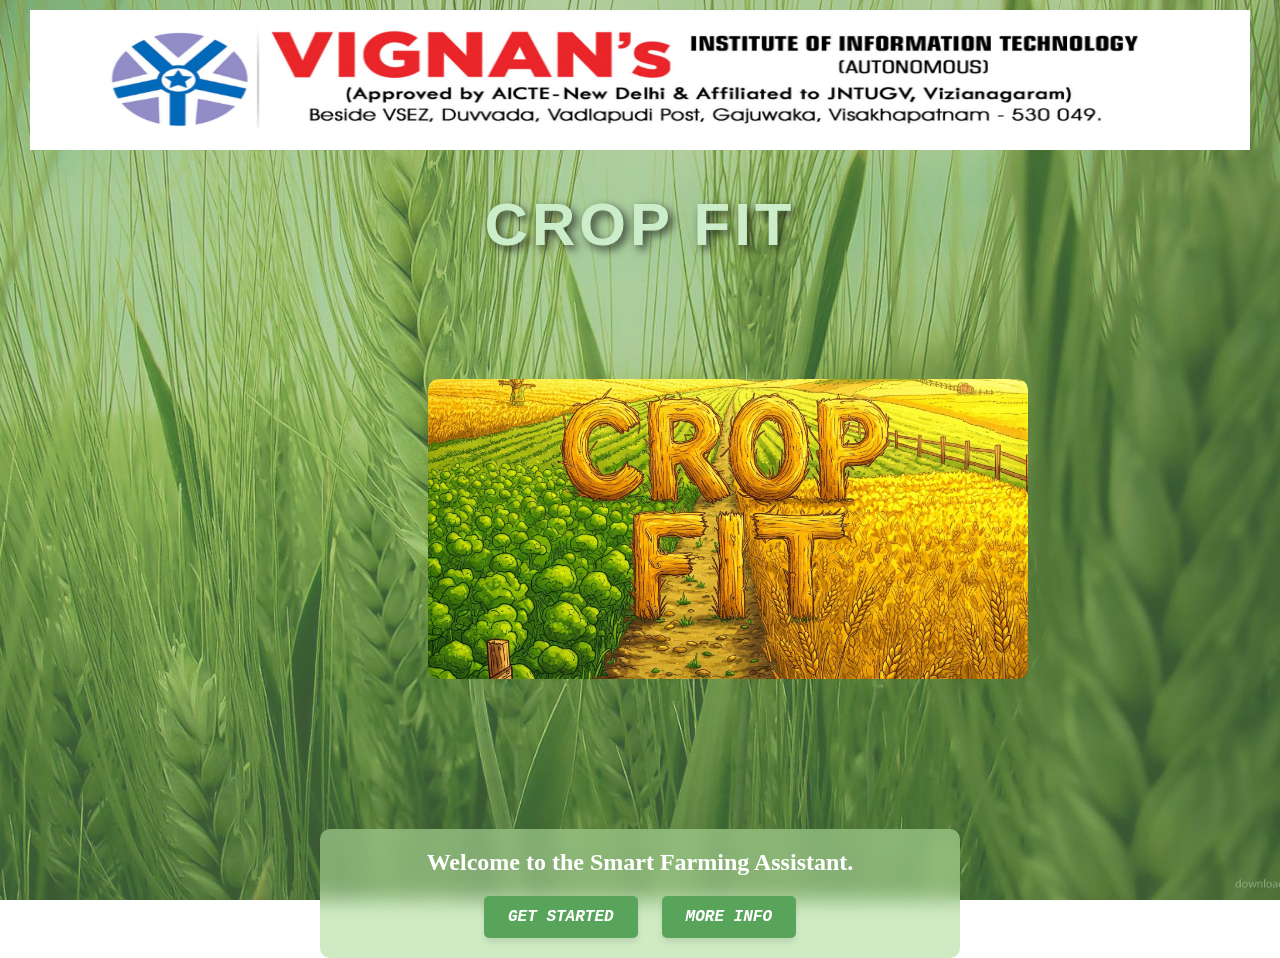
<file: index.html>
<!DOCTYPE html>
<html lang="en">
<head>
    <meta charset="UTF-8">
    <meta name="viewport" content="width=device-width, initial-scale=1.0">
    <title>Document</title>
    <link rel="stylesheet" href="front.css">
</head>
<body>
    <div class="top">
       <img src="name_img.png">
    </div>
    <div class="crop-fit-heading">
        <h1>Crop Fit</h1>
    </div>
    <div class="container">     
        <div class="context">
            <div class="slidess">
                <img id="slide1" src="cropimg.1.jpg">
                <img id="slide2" src="cropimg.2.jpg">
                <img id="slide3" src="cropimg.3.jpg">
                <img id="slide4" src="cropimg.4.jpg">
            </div>
        </div>
    </div>
    <div class="ver">
         <h2 style="text-align: center;">Welcome to the Smart Farming Assistant.</h2>
         <div class="hor">
              <button class="continue"><a href="crop.html">Get Started</a></button>
            <button class="continue"><a href="desnxt.html"> More Info</a></button>
         </div>
    </div>
    <script src="script.js"></script>
</body>
</html>
</file>
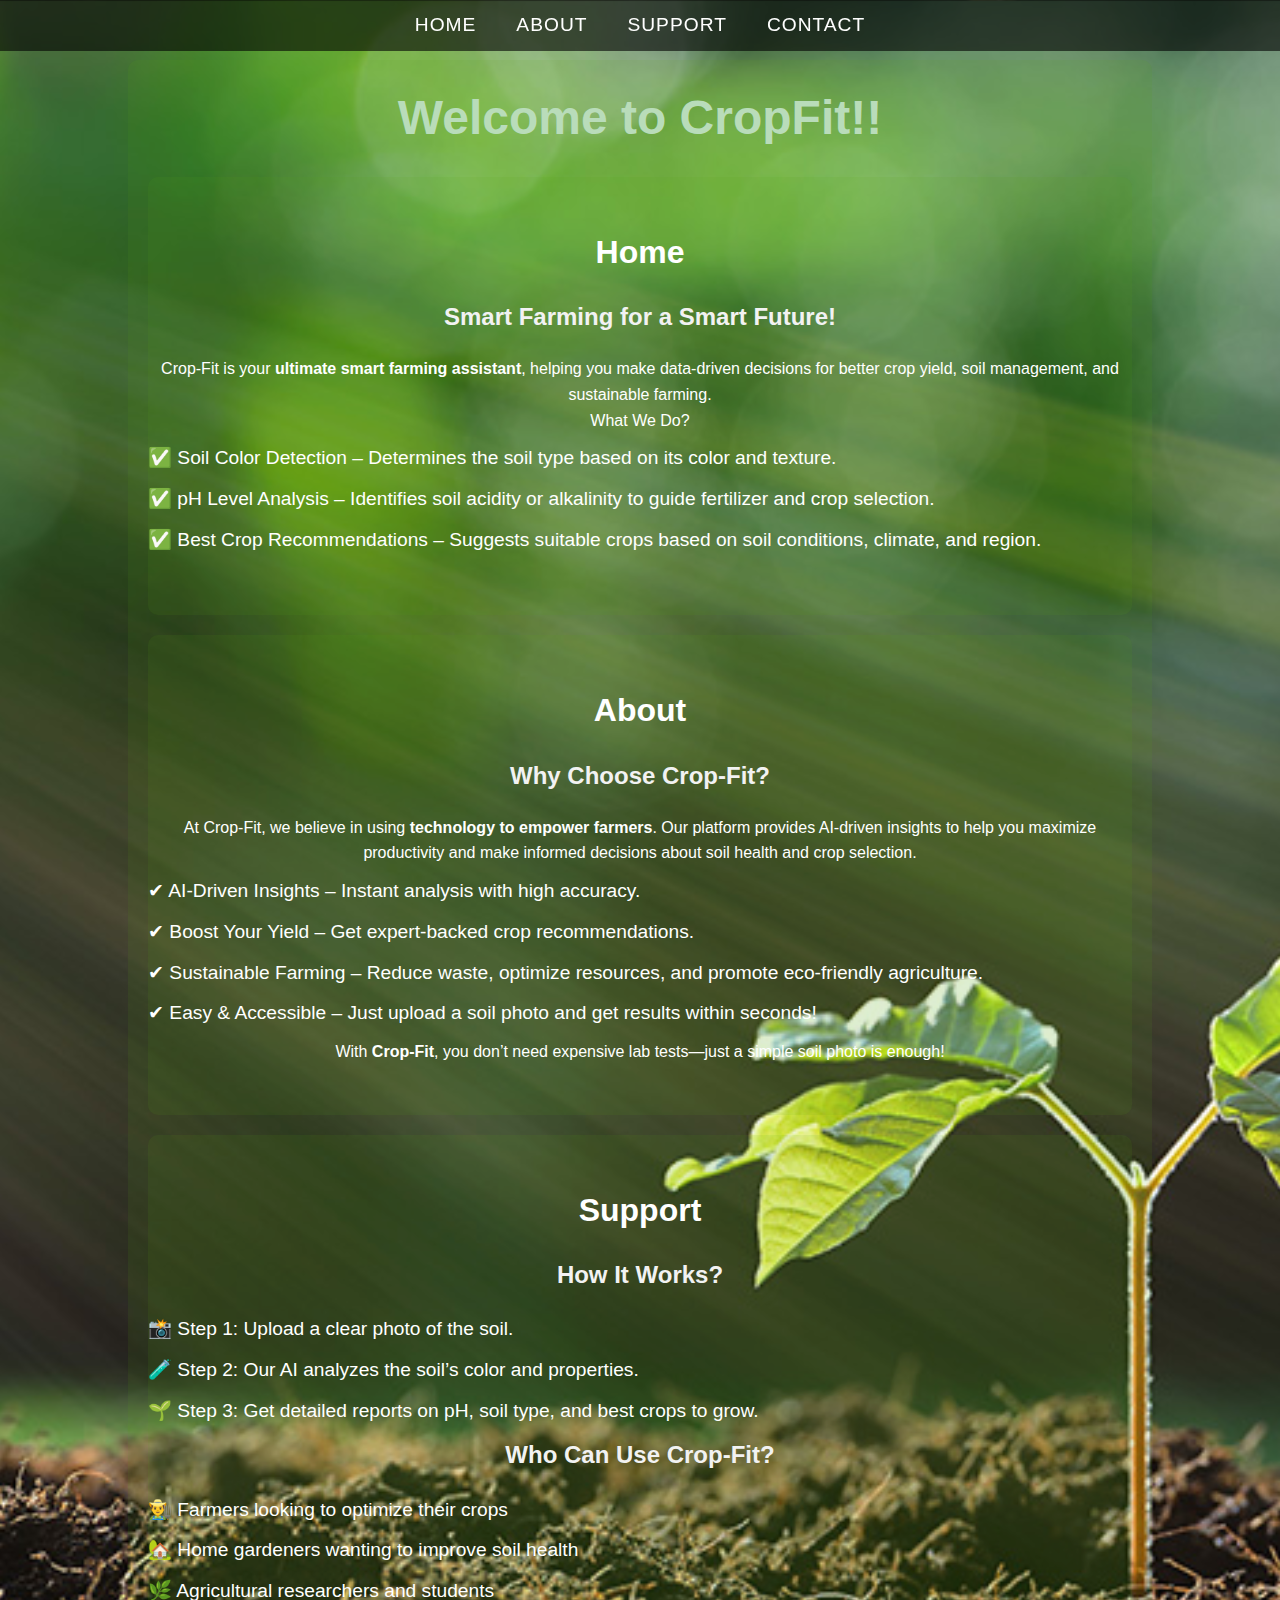
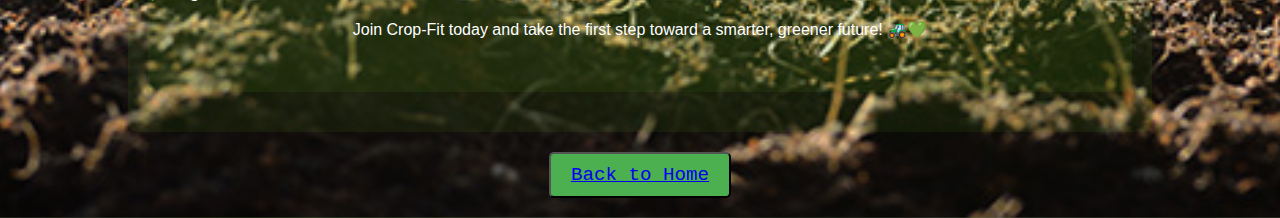
<file: desnxt.html>
<!DOCTYPE html>
<html lang="en">
<head>
    <meta charset="UTF-8">
    <meta name="viewport" content="width=device-width, initial-scale=1.0">
    <title>Document</title>
    <link rel="stylesheet" href="desnxt.css">
</head>
<body>
    <nav>
        <ul>
            <li><a href="#home">Home</a></li>
            <li><a href="#about">About</a></li>
            <li><a href="#support">Support</a></li>
            <li><a href="#contact-page">Contact</a></li>
        </ul>
    </nav>
    
    <div class="container">
        <h1>Welcome to CropFit!!</h1>
        
        <section id="home" class="section">
            <h3>Home</h3>
            <h5>Smart Farming for a Smart Future!</h5>
            <p>Crop-Fit is your <strong>ultimate smart farming assistant</strong>, helping you make data-driven decisions for better crop yield, soil management, and sustainable farming.</p>
            <p>What We Do?</p>
            <ul>
                <li>✅ Soil Color Detection – Determines the soil type based on its color and texture.</li>
                <li>✅ pH Level Analysis – Identifies soil acidity or alkalinity to guide fertilizer and crop selection.</li>
                <li>✅ Best Crop Recommendations – Suggests suitable crops based on soil conditions, climate, and region.</li>
            </ul>
        </section>
        
        <section id="about" class="section">
            <h3>About</h3>
            <h5>Why Choose Crop-Fit?</h5>
            <p>At Crop-Fit, we believe in using <strong>technology to empower farmers</strong>. Our platform provides AI-driven insights to help you maximize productivity and make informed decisions about soil health and crop selection.</p>
            <ul>
                <li>✔ AI-Driven Insights – Instant analysis with high accuracy.</li>
                <li>✔ Boost Your Yield – Get expert-backed crop recommendations.</li>
                <li>✔ Sustainable Farming – Reduce waste, optimize resources, and promote eco-friendly agriculture.</li>
                <li>✔ Easy & Accessible – Just upload a soil photo and get results within seconds!</li>
            </ul>
            <p>With <strong>Crop-Fit</strong>, you don’t need expensive lab tests—just a simple soil photo is enough!</p>
        </section>
    
        <section id="support" class="section">
            <h3>Support</h3>
            <h5>How It Works?</h5>
            <ul>
                <li>📸 Step 1: Upload a clear photo of the soil.</li>
                <li>🧪 Step 2: Our AI analyzes the soil’s color and properties.</li>
                <li>🌱 Step 3: Get detailed reports on pH, soil type, and best crops to grow.</li>
            </ul>
            
            <h5>Who Can Use Crop-Fit?</h5>
            <ul>
                <li>👨‍🌾 Farmers looking to optimize their crops</li>
                <li>🏡 Home gardeners wanting to improve soil health</li>
                <li>🌿 Agricultural researchers and students</li>
            </ul>

            <p>Join Crop-Fit today and take the first step toward a smarter, greener future! 🚜💚</p>
        </section>
    </div>

    <button class="continue">
        <a href="main.html">Back to Home</a>
    </button>
    
</body>
</html>
</file>
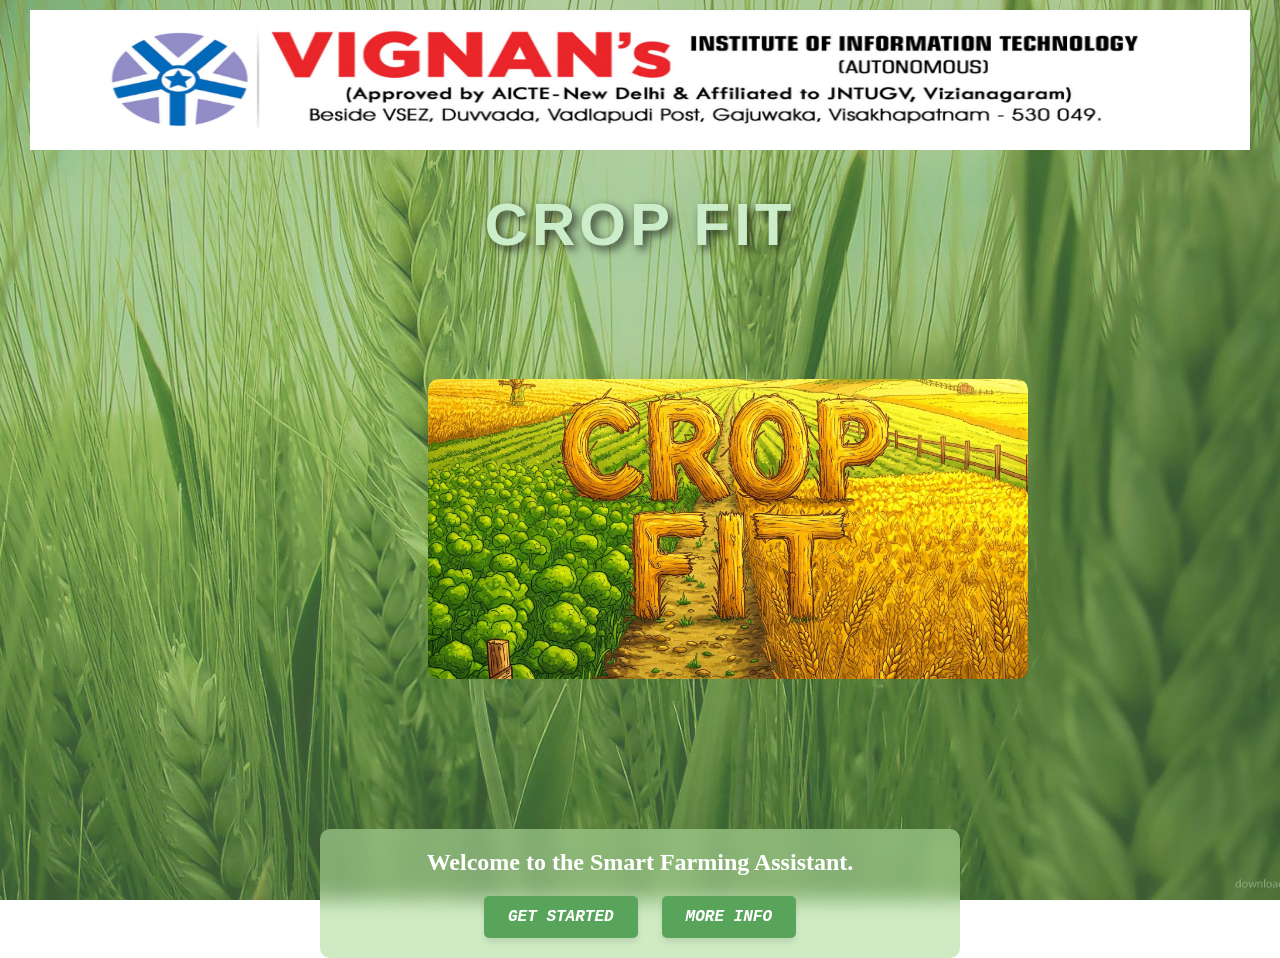
<file: front.html>
<!DOCTYPE html>
<html lang="en">
<head>
    <meta charset="UTF-8">
    <meta name="viewport" content="width=device-width, initial-scale=1.0">
    <title>Document</title>
    <link rel="stylesheet" href="front.css">
</head>
<body>
    <div class="top">
       <img src="name_img.png">
    </div>
    <div class="crop-fit-heading">
        <h1>Crop Fit</h1>
    </div>
    <div class="container">     
        <div class="context">
            <div class="slidess">
                <img id="slide1" src="cropimg.1.jpg">
                <img id="slide2" src="cropimg.2.jpg">
                <img id="slide3" src="cropimg.3.jpg">
                <img id="slide4" src="cropimg.4.jpg">
            </div>
        </div>
    </div>
    <div class="ver">
         <h2 style="text-align: center;">Welcome to the Smart Farming Assistant.</h2>
         <div class="hor">
              <button class="continue"><a href="crop.html">Get Started</a></button>
            <button class="continue"><a href="desnxt.html"> More Info</a></button>
         </div>
    </div>
    <script src="script.js"></script>
</body>
</html>
</file>
<file: front.css>
*{
    margin: 0;
    padding: 0px;
}


/* Styling for the Crop Fit Heading */
.crop-fit-heading h1 {
    font-family:'Lucida Sans', 'Lucida Sans Regular', 'Lucida Grande', 'Lucida Sans Unicode', Geneva, Verdana, sans-serif; /* Use 'Roboto Slab' for bold and clean look */
    font-size: 60px; /* Larger font size */
    font-weight: 700; /* Make it bold */
    text-transform: uppercase; /* Uppercase text for emphasis */
    letter-spacing: 4px; /* Add some spacing between the letters */
    color: #cbedca; /* White color for contrast */
    text-shadow: 4px 4px 10px rgba(0, 0, 0, 0.7); /* Soft shadow for readability */
    margin-bottom: 20px; /* Space between the heading and content */
    transition: all 0.3s ease; /* Smooth transition for hover effect */
    text-align: center;
    margin-top: 30px;
}

.crop-fit-heading h1:hover {
    color: #6de569; /* Color change on hover */
    transform: scale(1.05); /* Slight zoom on hover */
    text-shadow: 4px 4px 15px rgba(0, 0, 0, 0.9); /* Darker shadow on hover */
}



/* Add this to your body or a specific container */
body {
    position: relative;
    height: 100vh; /* Ensure full screen height */
    background-image: url('dd.jpg'); /* Replace with the path to your image */
    background-size: cover; /* Make the background cover the entire area */
    background-attachment: fixed; /* Fix the background image in place */
    background-position: center center; /* Center the image */
    background-repeat: no-repeat; /* Ensure the image doesn’t repeat */
    color: white; /* Adjust text color if needed */
}

/* Optional: You can add a slight opacity to overlay text and make it more readable */
body::before {
    content: "";
    position: absolute;
    top: 0;
    left: 0;
    width: 100%;
    height: 100%;
    background: rgba(116, 175, 97, 0.5); 
     /* Semi-transparent black overlay */
    z-index: -1; /* Ensure overlay is behind text */
}

.top{
    background: transparent;
    height: 160px;
    /* background-color: white; */
    align-items: center;
    display: flex;
    justify-content: space-between;
    padding: 0 30px;
}

.top img{
    height: 140px;
    width: auto;
} 

.top img:last-child{
    flex-grow: 2;
}

/* Container holding the slider */
.container {
    position: relative;
    width: 1200px;
    max-width: 100vw;
    height: 500px;
    left: 10%;
    display: flex;
    align-items: center;
    justify-content: center; /* Center the images */
    overflow: hidden; /* Hide images that are out of view */
}

/* Image Slider */
.context {
    width: 50%;
    height: 300px;
    margin: 20px auto;
    overflow: hidden;
    position: relative;
    border-radius: 10px;
}

.slidess {
    display: flex;
    width: 400%;
    animation: slide 8s ease-in-out infinite;
}

.slidess img {
    width: 25%;
    height: 300px;
    border-radius: 10px;
    object-fit: cover;
}

@keyframes slide {
    0% { transform: translateX(0%); }
    25% { transform: translateX(-25%); }
    50% { transform: translateX(-50%); }
    75% { transform: translateX(-75%); }
    100% { transform: translateX(0%); }
}

/* Navigation buttons */
/* Make .ver background transparent and add a subtle overlay */
.ver {
    background-color: rgba(177, 222, 156, 0.6); /* Transparent background with a light coral color */
    padding: 20px;
    width: 50%;
    margin: 50px auto;
    box-sizing: border-box;
    border-radius: 10px;
    backdrop-filter: blur(10px); /* Optional: adds a blur effect to the background */
}

/* Styling for the buttons */
.hor button {
    display: inline-block;
    margin: 0 10px;
    padding: 12px 24px;
    border: none;
    border-radius: 5px;
    background-color: #59a45b; /* Green background */
    color: white;
    font-size: 16px;
    font-weight: bold;
    text-transform: uppercase;
    cursor: pointer;
    transition: all 0.3s ease; /* Smooth transition for hover effect */
    box-shadow: 0 4px 6px rgba(0, 0, 0, 0.1); /* Subtle shadow for depth */
}

.hor button:hover {
    background-color: #19821f; /* Darker green on hover */
    transform: translateY(-2px); /* Lift effect on hover */
    box-shadow: 0 6px 12px rgba(0, 0, 0, 0.2); /* More prominent shadow on hover */
}

.hor button:active {
    transform: translateY(1px); /* Button presses down slightly when clicked */
    box-shadow: 0 4px 6px rgba(0, 0, 0, 0.1);
}

/* Ensure link styling in buttons */
.hor button a {
    text-decoration: none; /* Removes underline from links */
    color: white; /* Set link color to white for better contrast */
}

/* Continue button styling */
.continue {
    display: block;
    margin: 20px auto;
    font-size: 18px;
    font-family: 'Courier New', Courier, monospace;
    font-weight: bold;
    font-style: italic;
    background-color: #2d87f0; /* Add a blue background */
    color: white;
    padding: 12px 24px;
    border-radius: 5px;
    text-align: center;
    cursor: pointer;
    transition: background-color 0.3s ease, transform 0.3s ease;
    text-decoration: none;
}

.continue:hover {
    background-color: #1d69c1; /* Darker blue on hover */
    transform: scale(1.05); /* Slight scale effect on hover */
}

/* Optional: style for the h2 title inside .ver */
.ver h2 {
    text-align: center;
    font-size: 24px;
    font-weight: bold;
    color: #fff;
    margin-bottom: 20px;
}
.hor{
    text-align: center;
}
</file>
<file: desnxt.css>
/* General Reset */
* {
    margin: 0;
    padding: 0;
    box-sizing: border-box;
}

/* Body and Background */
body {
    font-family: 'Arial', sans-serif;
    background-image: url('bg3.jpg'); /* Replace with your actual image URL */
    background-size: cover;
    background-position: center;
    color: #fff; /* White text color */
    line-height: 1.6;
    padding-top: 60px; /* For fixed navbar */
}

/* Navbar */
nav {
    position: fixed;
    top: 0;
    left: 0;
    width: 100%;
    background-color: rgba(0, 0, 0, 0.6); /* Semi-transparent black background */
    z-index: 1000;
    padding: 10px;
}

nav ul {
    display: flex;
    justify-content: center;
    list-style: none;
}

nav ul li {
    margin: 0 20px;
}

nav ul li a {
    color: #fff;
    text-decoration: none;
    font-size: 1.2rem;
    text-transform: uppercase;
    letter-spacing: 1px;
    transition: color 0.3s ease;
}

nav ul li a:hover {
    color: #abcdac; /* Green hover color */
}

/* Main Container */
.container {
    width: 80%;
    margin: 0 auto;
    text-align: center;
    padding: 20px;
    background-color: rgba(92, 170, 19, 0.1); /* Semi-transparent background to improve readability */
    border-radius: 10px;
}

/* Section Styling */
.section {
    padding: 50px 0;
    background-color: rgba(92, 170, 19, 0.1); /* Added background for better text visibility */
    margin: 20px 0;
    border-radius: 10px;
}

h1 {
    font-size: 3rem;
    margin-bottom: 20px;
    text-align: center;
    color: #b9dcba; /* Green for the main heading */
}

h3 {
    font-size: 2rem;
    color: #fff;
    margin-bottom: 20px;
}

h5 {
    font-size: 1.5rem;
    color: #f2f2f2;
    margin-bottom: 20px;
}

ul {
    list-style-type: none;
    padding-left: 0;
    text-align: left;
    font-size: 1.2rem;
    color: #fff;
}

ul li {
    margin: 10px 0;
}

strong {
    font-weight: bold;
}

/* Button Styling */
.continue {
    display: block;
    margin: 20px auto;
    font-size: 1.2rem;
    font-family: 'Courier New', Courier, monospace;
    background-color: #4CAF50;
    color: white;
    border-radius: 5px;
    padding: 10px 20px;
    text-decoration: none;
    transition: background-color 0.3s ease;
    cursor: pointer;
}

.continue:hover {
    background-color: #45a049;
}

/* Responsive Design */
@media (max-width: 768px) {
    nav ul li {
        margin: 0 10px;
    }

    h1 {
        font-size: 2.5rem;
    }

    h3 {
        font-size: 1.8rem;
    }

    h5 {
        font-size: 1.3rem;
    }
}
</file>
